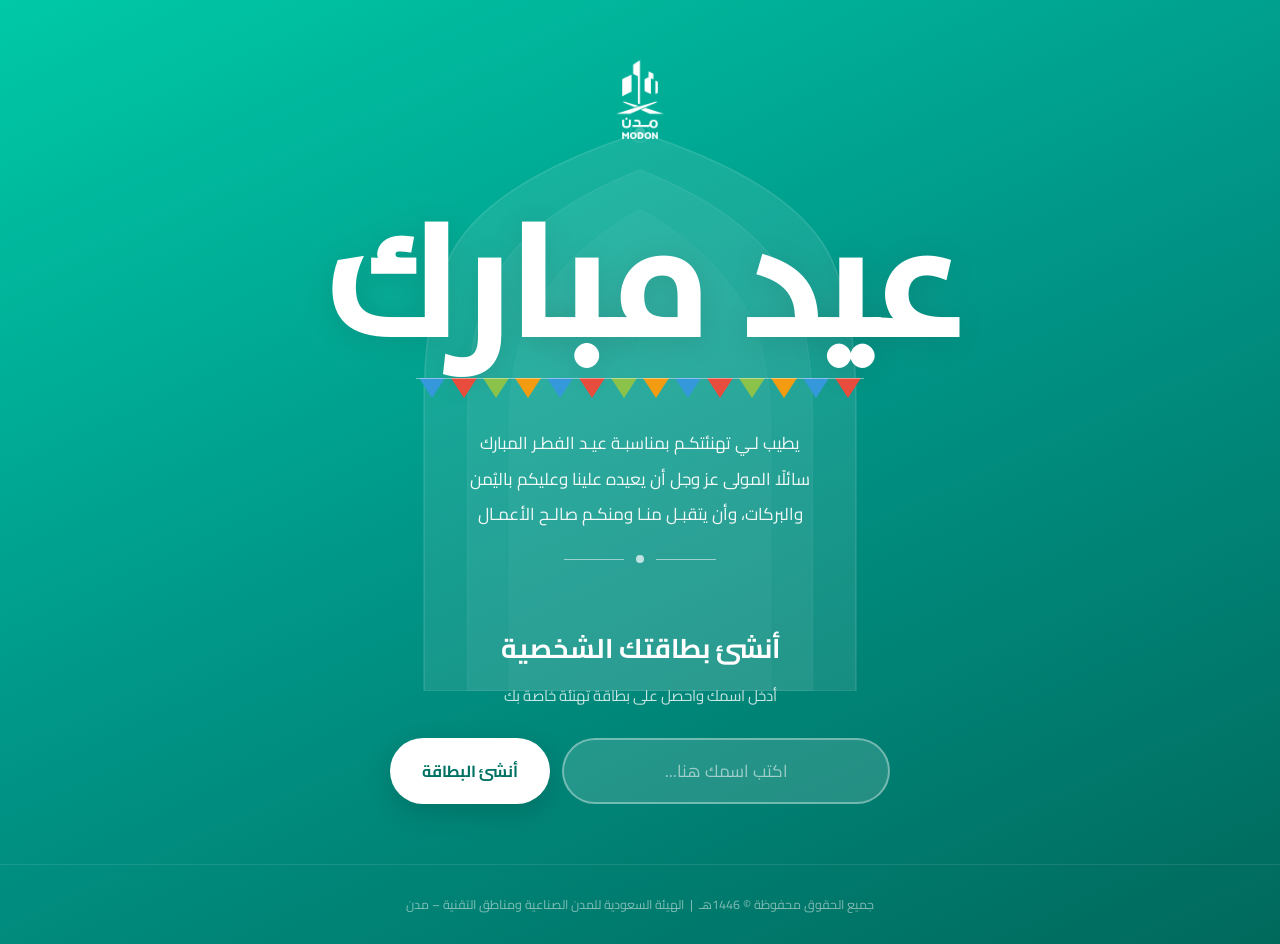
<file: index.html>
<!DOCTYPE html>
<html lang="ar" dir="rtl">
<head>
  <meta charset="UTF-8" />
  <meta name="viewport" content="width=device-width, initial-scale=1.0, maximum-scale=5.0" />
  <meta http-equiv="X-UA-Compatible" content="IE=edge" />

  <!-- ═══ Primary SEO ═══ -->
  <title>عيد الفطر المبارك 1446هـ | تهنئة مدن MODON</title>
  <meta name="title"       content="عيد الفطر المبارك 1446هـ | تهنئة مدن MODON" />
  <meta name="description" content="تهنئة الهيئة السعودية للمدن الصناعية ومناطق التقنية (مدن) بمناسبة عيد الفطر المبارك 1446هـ. أدخل اسمك واحصل على بطاقة تهنئة شخصية احترافية يمكنك مشاركتها مع الأهل والأصدقاء." />
  <meta name="keywords"    content="عيد الفطر المبارك, عيد مبارك 1446, تهنئة عيد الفطر, مدن, MODON, الهيئة السعودية للمدن الصناعية, بطاقة تهنئة شخصية" />
  <meta name="author"      content="مدن – MODON" />
  <meta name="robots"      content="index, follow" />
  <meta name="language"    content="Arabic" />
  <meta name="geo.region"  content="SA" />
  <meta name="theme-color" content="#00BFA5" />

  <!-- ═══ Open Graph ═══ -->
  <meta property="og:type"         content="website" />
  <meta property="og:url"          content="https://modon.gov.sa/eid-greeting/" />
  <meta property="og:title"        content="عيد الفطر المبارك 1446هـ | تهنئة مدن MODON" />
  <meta property="og:description"  content="تهنئة مدن بمناسبة عيد الفطر المبارك 1446هـ. أدخل اسمك واحصل على بطاقة تهنئة شخصية." />
  <meta property="og:image"        content="modon-fitr.png" />
  <meta property="og:image:alt"    content="بطاقة تهنئة عيد الفطر المبارك من مدن" />
  <meta property="og:locale"       content="ar_SA" />
  <meta property="og:site_name"    content="مدن – MODON" />

  <!-- ═══ Twitter Card ═══ -->
  <meta name="twitter:card"        content="summary_large_image" />
  <meta name="twitter:site"        content="@MODONSaudi" />
  <meta name="twitter:title"       content="عيد الفطر المبارك 1446هـ | تهنئة مدن MODON" />
  <meta name="twitter:description" content="تهنئة مدن بمناسبة عيد الفطر المبارك 1446هـ. أنشئ بطاقتك الشخصية." />
  <meta name="twitter:image"       content="modon-fitr.png" />

  <link rel="canonical" href="https://modon.gov.sa/eid-greeting/" />

  <!-- ═══ Structured Data ═══ -->
  <script type="application/ld+json">
  {
    "@context": "https://schema.org",
    "@type": "WebPage",
    "name": "عيد الفطر المبارك 1446هـ | تهنئة مدن MODON",
    "description": "تهنئة مدن بمناسبة عيد الفطر المبارك 1446هـ مع بطاقة تهنئة شخصية قابلة للتحميل",
    "url": "https://modon.gov.sa/eid-greeting/",
    "inLanguage": "ar",
    "publisher": {
      "@type": "Organization",
      "name": "الهيئة السعودية للمدن الصناعية ومناطق التقنية – مدن",
      "alternateName": "MODON",
      "url": "https://modon.gov.sa"
    }
  }
  </script>

  <!-- ═══ Fonts ═══ -->
  <link rel="preconnect" href="https://fonts.googleapis.com" />
  <link rel="preconnect" href="https://fonts.gstatic.com" crossorigin />
  <link href="https://fonts.googleapis.com/css2?family=Cairo:wght@300;400;600;700;900&display=swap" rel="stylesheet" />

  <style>
    @font-face {
      font-family: 'EidFont';
      src: url('font.otf') format('opentype');
      font-display: swap;
    }

    *, *::before, *::after { margin: 0; padding: 0; box-sizing: border-box; }

    :root {
      --teal:      #00C4A0;
      --teal-dark: #007264;
      --white:     #ffffff;
      --font-eid:  'EidFont', 'Cairo', serif;
      --font-body: 'Cairo', sans-serif;
    }

    html { scroll-behavior: smooth; overflow-x: hidden; }

    body {
      font-family: var(--font-body);
      background: linear-gradient(155deg, #00C9A7 0%, #009688 48%, #00695C 100%);
      min-height: 100vh;
      color: var(--white);
      overflow-x: hidden;
    }

    .sr-only {
      position: absolute; width: 1px; height: 1px;
      padding: 0; margin: -1px; overflow: hidden;
      clip: rect(0,0,0,0); white-space: nowrap; border: 0;
    }

    /* ════════════════════════
       PARTICLES
    ════════════════════════ */
    #particles {
      position: fixed;
      inset: 0;
      pointer-events: none;
      z-index: 0;
      overflow: hidden;
    }
    .pt {
      position: absolute;
      border-radius: 50%;
      background: rgba(255, 220, 80, 0.5);
      animation: ptRise var(--dur, 8s) linear var(--del, 0s) infinite;
      width:  var(--sz, 5px);
      height: var(--sz, 5px);
      left:   var(--x, 50%);
      bottom: -10px;
    }
    @keyframes ptRise {
      0%   { transform: translateY(0) translateX(0) scale(.6);                      opacity: 0; }
      8%   {                                                                          opacity: .8; }
      85%  {                                                                          opacity: .5; }
      100% { transform: translateY(-105vh) translateX(var(--dx, 20px)) scale(1.1);  opacity: 0; }
    }

    /* ════════════════════════
       HEADER
    ════════════════════════ */
    header {
      text-align: center;
      padding: 44px 24px 16px;
      position: relative;
      z-index: 2;
    }
    .logo-wrap { display: inline-block; }
    .logo {
      width: 110px;
      height: auto;
      filter: brightness(0) invert(1);
    }

    /* ════════════════════════
       HERO
    ════════════════════════ */
    .hero {
      text-align: center;
      position: relative;
      z-index: 1;
      padding: 10px 0 20px;
      display: flex;
      align-items: center;
      justify-content: center;
    }
    .hero-inner {
      position: relative;
      width: 100%;
      padding: 0 24px 16px;
    }

    /* Arch */
    .arch-bg {
      position: absolute;
      top: -65px;
      left: 50%;
      transform: translateX(-50%);
      width: min(480px, 90vw);
      pointer-events: none;
    }

    /* Calligraphy */
    .calligraphy {
      font-family: var(--font-eid);
      font-size: clamp(70px, 17vw, 155px);
      line-height: 1;
      color: #fff;
      text-shadow: 0 4px 30px rgba(0,0,0,.12), 0 0 60px rgba(255,255,255,.07);
      position: relative;
      z-index: 2;
      margin-top: 20px;
    }

    /* Bunting */
    .bunting {
      display: flex;
      flex-wrap: wrap;
      justify-content: center;
      align-items: flex-start;
      position: relative;
      z-index: 2;
      margin: 14px auto 0;
      max-width: 100%;
      width: fit-content;
    }
    .bunting::before {
      content: '';
      position: absolute;
      top: 0; left: 0; right: 0;
      height: 1px;
      background: rgba(255,255,255,.42);
    }
    .flag { width: 0; height: 0; margin: 0 3px; }
    .flag:nth-child(4n+1) { border-left:13px solid transparent; border-right:13px solid transparent; border-top:20px solid #e74c3c; }
    .flag:nth-child(4n+2) { border-left:13px solid transparent; border-right:13px solid transparent; border-top:20px solid #3498db; }
    .flag:nth-child(4n+3) { border-left:13px solid transparent; border-right:13px solid transparent; border-top:20px solid #f39c12; }
    .flag:nth-child(4n+4) { border-left:13px solid transparent; border-right:13px solid transparent; border-top:20px solid #8BC34A; }

    /* Blessing */
    .blessing {
      margin: 28px auto 0;
      font-size: clamp(13px, 2.8vw, 17px);
      line-height: 2.1;
      color: rgba(255,255,255,.93);
      max-width: 520px;
      position: relative;
      z-index: 2;
    }

    /* Divider */
    .divider {
      margin: 22px auto 0;
      display: flex;
      align-items: center;
      justify-content: center;
      gap: 12px;
      position: relative;
      z-index: 2;
    }
    .divider::before, .divider::after {
      content: '';
      display: block;
      width: 60px; height: 1px;
      background: rgba(255,255,255,.52);
    }
    .divider-inner {
      width: 8px; height: 8px;
      border-radius: 50%;
      background: rgba(255,255,255,.7);
    }

    /* ════════════════════════
       ENTRANCE ANIMATIONS
    ════════════════════════ */
    .anim-logo    { animation: aFadeDown  .9s  cubic-bezier(.22,1,.36,1) .2s  both; }
    .anim-arch    { animation: aFadeIn   1.2s  cubic-bezier(.22,1,.36,1) .4s  both; }
    .anim-bunting { animation: aScaleX    .7s  cubic-bezier(.22,1,.36,1) 1.0s both; }
    .anim-bless   { animation: aFadeUp    .9s  cubic-bezier(.22,1,.36,1) 1.1s both; }
    .anim-divider { animation: aFadeIn    .7s  cubic-bezier(.22,1,.36,1) 1.3s both; }
    .anim-gen     { animation: aFadeUp    .9s  cubic-bezier(.22,1,.36,1) 1.4s both; }

    .calligraphy  { animation: aFadeUp   1.4s  cubic-bezier(.22,1,.36,1) .5s both, glowPulse 3s ease-in-out 2s infinite; }

    @keyframes aFadeDown  { from { opacity:0; transform:translateY(-30px); } to { opacity:1; transform:translateY(0); } }
    @keyframes aFadeUp    { from { opacity:0; transform:translateY(50px);  } to { opacity:1; transform:translateY(0); } }
    @keyframes aFadeIn    { from { opacity:0; }                              to { opacity:1; } }
    @keyframes aScaleX    { from { opacity:0; transform:scaleX(0); }        to { opacity:1; transform:scaleX(1); } }
    @keyframes glowPulse  {
      0%,100% { text-shadow: 0 4px 30px rgba(0,0,0,.12), 0 0 40px rgba(255,255,255,.06); }
      50%     { text-shadow: 0 4px 40px rgba(0,0,0,.12), 0 0 80px rgba(255,255,255,.22); }
    }

    /* ════════════════════════
       GENERATOR
    ════════════════════════ */
    .generator {
      padding: 24px 24px 60px;
      text-align: center;
      position: relative;
      z-index: 2;
    }
    .gen-inner { max-width: 500px; margin: 0 auto; }
    .gen-inner h2 {
      font-size: clamp(20px, 4vw, 27px);
      font-weight: 700;
      margin-bottom: 8px;
    }
    .gen-inner p {
      font-size: 15px;
      color: rgba(255,255,255,.78);
      margin-bottom: 28px;
    }
    .input-group {
      display: flex;
      gap: 12px;
      flex-wrap: wrap;
      justify-content: center;
    }
    .name-input {
      flex: 1;
      min-width: 200px;
      padding: 15px 22px;
      border-radius: 50px;
      border: 2px solid rgba(255,255,255,.36);
      background: rgba(255,255,255,.14);
      backdrop-filter: blur(12px);
      color: #fff;
      font-family: var(--font-body);
      font-size: 17px;
      text-align: center;
      outline: none;
      transition: border-color .3s, background .3s, box-shadow .3s;
    }
    .name-input::placeholder { color: rgba(255,255,255,.55); }
    .name-input:focus {
      border-color: rgba(255,255,255,.75);
      background: rgba(255,255,255,.22);
      box-shadow: 0 0 0 4px rgba(255,255,255,.1);
    }
    .btn-generate {
      padding: 15px 32px;
      border-radius: 50px;
      border: none;
      background: #fff;
      color: var(--teal-dark);
      font-family: var(--font-body);
      font-size: 16px;
      font-weight: 700;
      cursor: pointer;
      white-space: nowrap;
      box-shadow: 0 8px 28px rgba(0,0,0,.16);
      transition: transform .3s cubic-bezier(.34,1.56,.64,1), box-shadow .3s;
    }
    .btn-generate:hover  { transform: translateY(-3px) scale(1.03); box-shadow: 0 14px 38px rgba(0,0,0,.22); }
    .btn-generate:active { transform: translateY(0) scale(.97); }

    /* ════════════════════════
       MODAL
    ════════════════════════ */
    #card-modal {
      position: fixed;
      inset: 0;
      z-index: 100;
      display: flex;
      align-items: center;
      justify-content: center;
      padding: 16px;
      visibility: hidden;
      pointer-events: none;
    }
    #card-modal.open {
      visibility: visible;
      pointer-events: auto;
    }

    .modal-backdrop {
      position: absolute;
      inset: 0;
      background: rgba(0, 40, 35, 0.72);
      backdrop-filter: blur(8px);
      -webkit-backdrop-filter: blur(8px);
    }

    .modal-box {
      position: relative;
      z-index: 1;
      display: flex;
      flex-direction: column;
      align-items: center;
      gap: 18px;
      max-height: 100dvh;
      overflow-y: auto;
      padding: 8px 0 20px;
    }

    /* Close button — fixed outside the card */
    .modal-close {
      position: fixed;
      top: 18px;
      left: 18px;
      width: 44px; height: 44px;
      border-radius: 50%;
      border: none;
      background: rgba(255,255,255,.18);
      backdrop-filter: blur(8px);
      -webkit-backdrop-filter: blur(8px);
      color: #fff;
      font-size: 22px;
      line-height: 1;
      cursor: pointer;
      display: flex;
      align-items: center;
      justify-content: center;
      transition: background .25s, transform .25s;
      z-index: 101;
    }
    .modal-close:hover { background: rgba(255,255,255,.32); transform: scale(1.1); }

    .card-frame {
      border-radius: 20px;
      overflow: hidden;
      box-shadow: 0 32px 80px rgba(0,0,0,.5), 0 0 0 1px rgba(255,255,255,.12);
      display: inline-block;
    }

    /* ─── THE CARD ─── */
    #greeting-card {
      width: min(420px, 86vw);
      aspect-ratio: 826 / 1102;
      background-image: url('modon-fitr.png');
      background-size: cover;
      background-position: center top;
      position: relative;
      overflow: hidden;
      display: block;
    }

    /* Name overlay — mirrors canvas: 7.5% of card width, centered */
    .card-name-overlay {
      position: absolute;
      left: 50%;
      transform: translateX(-50%);
      text-align: center;
      white-space: nowrap;
      width: 90%;
    }
    .card-name {
      font-family: var(--font-body);
      /* 7.5% of card width — card is min(420px,86vw), so font = 7.5% of that */
      font-size: calc(min(420px, 86vw) * 0.075);
      font-weight: 700;
      color: #fff;
      line-height: 1;
    }

    /* ─── Download button ─── */
    .btn-download {
      display: inline-flex;
      align-items: center;
      gap: 10px;
      padding: 14px 30px;
      border-radius: 50px;
      border: 2px solid rgba(255,255,255,.4);
      background: rgba(255,255,255,.1);
      backdrop-filter: blur(12px);
      color: #fff;
      font-family: var(--font-body);
      font-size: 15px;
      font-weight: 600;
      cursor: pointer;
      transition: background .3s, border-color .3s, transform .3s;
    }
    .btn-download:hover {
      background: rgba(255,255,255,.2);
      border-color: rgba(255,255,255,.75);
      transform: translateY(-3px);
    }
    .btn-download svg { width: 18px; height: 18px; flex-shrink: 0; }

    /* ════════════════════════
       FOOTER
    ════════════════════════ */
    footer {
      text-align: center;
      padding: 28px 24px;
      position: relative; z-index: 2;
      color: rgba(255,255,255,.5);
      font-size: 12.5px;
      border-top: 1px solid rgba(255,255,255,.1);
    }

    /* ─── Responsive ─── */
    @media (max-width: 480px) {
      .calligraphy { font-size: 66px; }
    }
  </style>
</head>
<body>

<div id="particles" aria-hidden="true"></div>

<!-- HEADER -->
<header role="banner">
  <a href="https://modon.gov.sa" target="_blank" rel="noopener noreferrer"
     aria-label="الموقع الرسمي لمدن MODON" class="logo-wrap anim-logo">
    <img src="Modon-01.png" alt="شعار مدن – MODON" class="logo" width="110" height="110" />
  </a>
</header>

<main role="main">

  <!-- HERO -->
  <section id="hero" class="hero" aria-label="تهنئة عيد الفطر المبارك">
    <div class="hero-inner">

      <!-- Arch SVG -->
      <svg class="arch-bg anim-arch" viewBox="0 0 440 520" fill="none" aria-hidden="true">
        <path d="M 22 520 L 22 255 Q 22 175 44 125 Q 75 55 220 8 Q 365 55 396 125 Q 418 175 418 255 L 418 520 Z"
              fill="rgba(255,255,255,.09)" stroke="rgba(255,255,255,.13)" stroke-width="1.4"/>
        <path d="M 62 520 L 62 265 Q 62 195 82 150 Q 112 85 220 42 Q 328 85 358 150 Q 378 195 378 265 L 378 520 Z"
              fill="rgba(255,255,255,.055)" stroke="rgba(255,255,255,.08)" stroke-width="1"/>
        <path d="M 100 520 L 100 278 Q 100 218 118 178 Q 148 118 220 78 Q 292 118 322 178 Q 340 218 340 278 L 340 520 Z"
              fill="rgba(255,255,255,.03)" stroke="rgba(255,255,255,.05)" stroke-width=".6"/>
        <circle cx="220" cy="8" r="5" fill="rgba(255,255,255,.22)"/>
        <circle cx="220" cy="8" r="9" fill="none" stroke="rgba(255,255,255,.12)" stroke-width="1"/>
      </svg>

      <h1 class="calligraphy" lang="ar">عيد مبارك</h1>

      <div class="bunting anim-bunting" aria-hidden="true" role="presentation">
        <div class="flag"></div><div class="flag"></div><div class="flag"></div>
        <div class="flag"></div><div class="flag"></div><div class="flag"></div>
        <div class="flag"></div><div class="flag"></div><div class="flag"></div>
        <div class="flag"></div><div class="flag"></div><div class="flag"></div>
        <div class="flag"></div><div class="flag"></div>
      </div>

      <p class="blessing anim-bless" lang="ar">
        يطيب لـي تهنئتكـم بمناسبـة عيـد الفطـر المبارك<br />
        سائلًا المولى عز وجل أن يعيده علينا وعليكم باليُمن<br />
        والبركات، وأن يتقبـل منـا ومنكـم صالـح الأعمـال
      </p>

      <div class="divider anim-divider" aria-hidden="true">
        <div class="divider-inner"></div>
      </div>
    </div>
  </section>

  <!-- GENERATOR -->
  <section id="generator" class="generator" aria-label="أنشئ بطاقتك الشخصية">
    <div class="gen-inner anim-gen">
      <h2>أنشئ بطاقتك الشخصية</h2>
      <p>أدخل اسمك واحصل على بطاقة تهنئة خاصة بك</p>
      <div class="input-group" role="form" aria-label="نموذج بطاقة التهنئة">
        <label for="name-field" class="sr-only">اسمك الكريم</label>
        <input
          type="text"
          id="name-field"
          class="name-input"
          placeholder="اكتب اسمك هنا..."
          maxlength="40"
          autocomplete="given-name"
          aria-label="أدخل اسمك الكريم"
        />
        <button class="btn-generate" id="btn-generate" type="button">
          أنشئ البطاقة
        </button>
      </div>
    </div>
  </section>

</main>

<!-- CARD MODAL -->
<div id="card-modal" role="dialog" aria-modal="true" aria-label="بطاقة التهنئة الشخصية">
  <div class="modal-backdrop" id="modal-backdrop"></div>
  <button class="modal-close" id="modal-close" aria-label="إغلاق">&#x2715;</button>
  <div class="modal-box">

    <div class="card-frame">
      <article id="greeting-card"
               role="img"
               aria-label="بطاقة تهنئة عيد الفطر المبارك من مدن">
        <div class="card-name-overlay">
          <div class="card-name" id="card-name-display" lang="ar">اسمك هنا</div>
        </div>
      </article>
    </div>

    <button class="btn-download" id="btn-download" type="button"
            aria-label="تحميل بطاقة التهنئة كصورة PNG">
      <svg xmlns="http://www.w3.org/2000/svg" viewBox="0 0 24 24" fill="none"
           stroke="currentColor" stroke-width="2" aria-hidden="true">
        <path d="M21 15v4a2 2 0 0 1-2 2H5a2 2 0 0 1-2-2v-4"/>
        <polyline points="7 10 12 15 17 10"/>
        <line x1="12" y1="15" x2="12" y2="3"/>
      </svg>
      تحميل البطاقة
    </button>
  </div>
</div>

<footer role="contentinfo">
  <p lang="ar">جميع الحقوق محفوظة &copy; 1446هـ &nbsp;|&nbsp; الهيئة السعودية للمدن الصناعية ومناطق التقنية – مدن</p>
</footer>

<script src="https://cdnjs.cloudflare.com/ajax/libs/gsap/3.12.5/gsap.min.js"></script>

<script>
/* ── Particles ── */
(function () {
  var wrap = document.getElementById('particles');
  for (var i = 0; i < 18; i++) {
    var d = document.createElement('div');
    d.className = 'pt';
    d.style.cssText =
      '--sz:'  + (Math.random() * 5 + 2).toFixed(1)  + 'px;' +
      '--dur:' + (Math.random() * 9 + 6).toFixed(1)  + 's;'  +
      '--del:-'+ (Math.random() * 10).toFixed(1)      + 's;'  +
      '--x:'   + (Math.random() * 100).toFixed(1)     + '%;'  +
      '--dx:'  + ((Math.random() - 0.5) * 80).toFixed(0) + 'px;';
    wrap.appendChild(d);
  }
})();


/* ── Modal helpers ── */
var modal = document.getElementById('card-modal');

function openModal() {
  modal.classList.add('open');
  document.body.style.overflow = 'hidden';
  modal.querySelector('.modal-close').focus();

  if (window.gsap) {
    gsap.fromTo('.modal-backdrop',
      { opacity: 0 },
      { opacity: 1, duration: .35, ease: 'power2.out' }
    );
    gsap.fromTo('.modal-box',
      { opacity: 0, scale: .82, y: 40 },
      { opacity: 1, scale: 1,   y: 0, duration: .55, ease: 'back.out(1.5)', delay: .05 }
    );
    gsap.from('.btn-download', {
      opacity: 0, y: 18, duration: .45, ease: 'power2.out', delay: .35
    });
  }
}

function closeModal() {
  if (window.gsap) {
    gsap.to('.modal-box',      { opacity: 0, scale: .9, y: 30, duration: .3, ease: 'power2.in' });
    gsap.to('.modal-backdrop', { opacity: 0, duration: .3, ease: 'power2.in',
      onComplete: function () {
        modal.classList.remove('open');
        document.body.style.overflow = '';
      }
    });
  } else {
    modal.classList.remove('open');
    document.body.style.overflow = '';
  }
}

document.getElementById('modal-close').addEventListener('click', closeModal);
document.getElementById('modal-backdrop').addEventListener('click', closeModal);
document.addEventListener('keydown', function (e) {
  if (e.key === 'Escape' && modal.classList.contains('open')) closeModal();
});


/* ── Card Generator ── */
function generateCard() {
  var input = document.getElementById('name-field');
  var name  = input.value.trim();

  if (!name) {
    if (window.gsap) {
      gsap.to(input, {
        x: -9, duration: .07, yoyo: true, repeat: 6,
        ease: 'power1.inOut',
        onComplete: function () { gsap.set(input, { x: 0 }); }
      });
    } else {
      input.style.borderColor = 'rgba(255,100,100,.8)';
      setTimeout(function () { input.style.borderColor = ''; }, 600);
    }
    input.focus();
    return;
  }

  document.getElementById('card-name-display').textContent = name;
  document.getElementById('greeting-card')
    .setAttribute('aria-label', 'بطاقة تهنئة عيد الفطر المبارك باسم ' + name + ' من مدن');

  if (modal.classList.contains('open')) {
    if (window.gsap) {
      gsap.fromTo('#card-name-display',
        { scale: 1.35, opacity: 0 },
        { scale: 1,    opacity: 1, duration: .5, ease: 'back.out(1.7)' }
      );
    }
  } else {
    openModal();
  }
}

document.getElementById('btn-generate')
  .addEventListener('click', generateCard);
document.getElementById('name-field')
  .addEventListener('keydown', function (e) { if (e.key === 'Enter') generateCard(); });


/* ════════════════════════════════════════
   NAME POSITION CONFIG
   Edit these two values to move the name.
   NAME_X : 0–100  (% from left, 50 = center)
   NAME_Y : 0–100  (% from top)
════════════════════════════════════════ */
var NAME_X = 50;
var NAME_Y = 80;

/* Apply to CSS overlay — translateY(-50%) so anchor = vertical middle, matching canvas textBaseline:middle */
(function () {
  var overlay = document.querySelector('.card-name-overlay');
  overlay.style.top       = NAME_Y + '%';
  overlay.style.left      = NAME_X + '%';
  overlay.style.transform = 'translate(-50%, -50%)';
})();


/* ════════════════════════════════════════
   DOWNLOAD — Canvas 2D
════════════════════════════════════════ */
document.getElementById('btn-download').addEventListener('click', function () {
  var btn  = this;
  var name = document.getElementById('card-name-display').textContent.trim();

  if (!name || name === 'اسمك هنا') {
    document.getElementById('name-field').focus();
    return;
  }

  var svg = btn.querySelector('svg');
  if (svg) svg.style.display = 'none';
  btn.childNodes[btn.childNodes.length - 1].textContent = ' جاري التحميل...';
  btn.disabled = true;

  function resetBtn() {
    btn.disabled = false;
    if (svg) svg.style.display = '';
    btn.childNodes[btn.childNodes.length - 1].textContent = ' تحميل البطاقة';
  }

  function drawAndSave(blobUrl) {
    var img = new Image();
    img.onload = function () {
      try {
        var W = img.naturalWidth;
        var H = img.naturalHeight;
        var canvas = document.createElement('canvas');
        canvas.width  = W;
        canvas.height = H;
        var ctx = canvas.getContext('2d');
        ctx.drawImage(img, 0, 0, W, H);

        var nameX    = W * (NAME_X / 100);
        var nameY    = H * (NAME_Y / 100);
        var fontSize = Math.round(W * 0.075);

        ctx.save();
        ctx.textAlign    = 'center';
        ctx.textBaseline = 'middle';
        ctx.direction    = 'rtl';
        ctx.font         = 'bold ' + fontSize + 'px Cairo, sans-serif';
        ctx.fillStyle = '#ffffff';
        ctx.fillText(name, nameX, nameY);
        ctx.restore();

        canvas.toBlob(function (blob) {
          if (blobUrl) URL.revokeObjectURL(blobUrl);
          var dlUrl = URL.createObjectURL(blob);
          var link  = document.createElement('a');
          link.download = 'تهنئة_عيد_الفطر_' + name.replace(/\s+/g, '_') + '.png';
          link.href = dlUrl;
          link.style.display = 'none';
          document.body.appendChild(link);
          link.click();
          document.body.removeChild(link);
          setTimeout(function () { URL.revokeObjectURL(dlUrl); }, 1000);
          resetBtn();
        }, 'image/png');

      } catch (e) {
        if (blobUrl) URL.revokeObjectURL(blobUrl);
        resetBtn();
        alert('حدث خطأ أثناء إنشاء الصورة');
      }
    };
    img.onerror = function () {
      if (blobUrl) URL.revokeObjectURL(blobUrl);
      resetBtn();
      alert('تعذّر تحميل صورة الكارت');
    };
    img.src = blobUrl || 'modon-fitr.png';
  }

  /* Load image via fetch → blob URL to avoid canvas taint */
  if (window.fetch) {
    fetch('modon-fitr.png')
      .then(function (r) {
        if (!r.ok) throw new Error('fetch failed');
        return r.blob();
      })
      .then(function (blob) {
        drawAndSave(URL.createObjectURL(blob));
      })
      .catch(function () {
        drawAndSave(null); /* fallback to direct src */
      });
  } else {
    drawAndSave(null);
  }
});
</script>
</body>
</html>
</file>
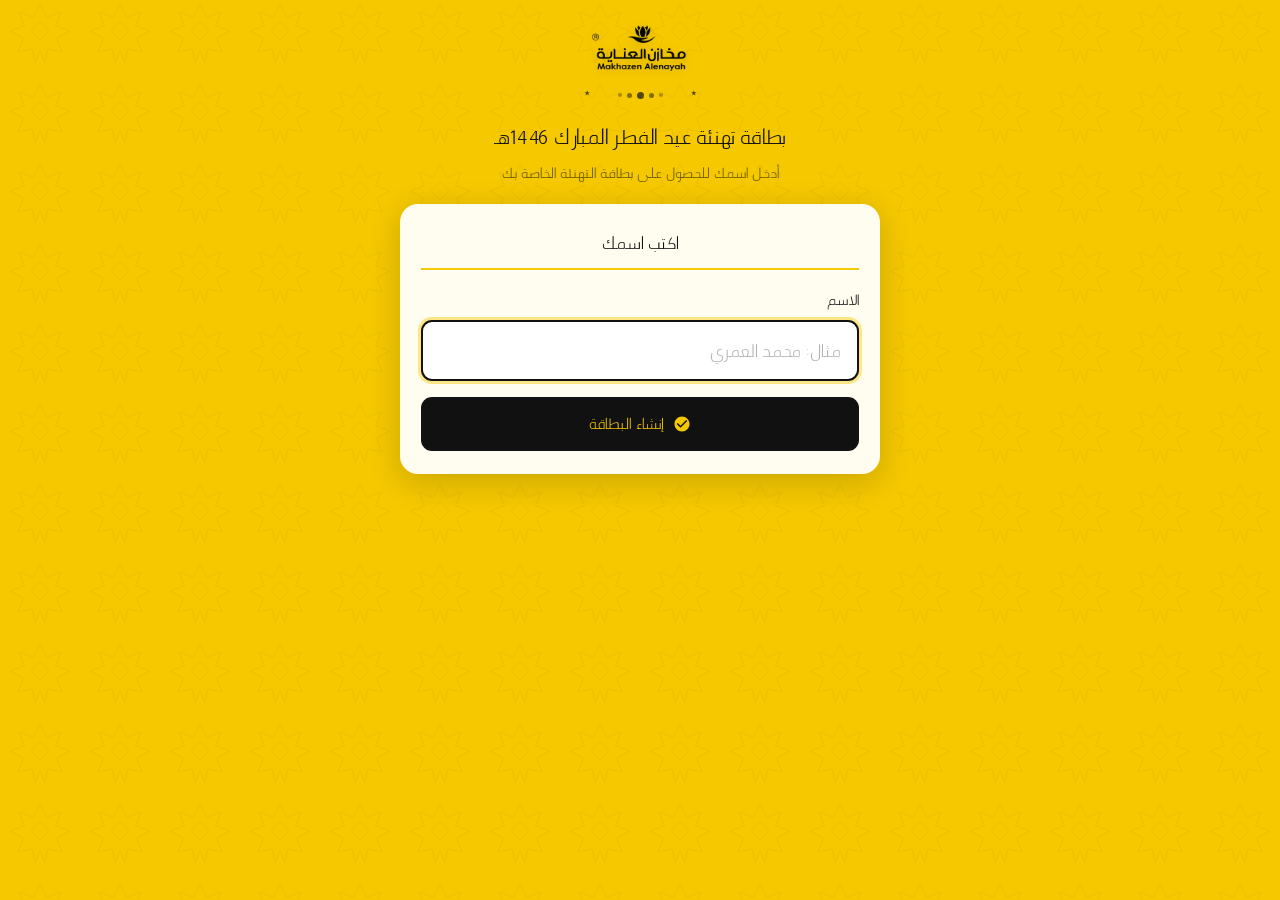
<file: makhazen/index.html>
<!DOCTYPE html>
<html lang="ar" dir="rtl">
<head>
<meta charset="UTF-8">
<meta name="viewport" content="width=device-width, initial-scale=1.0">
<title>مخازن العناية - بطاقة تهنئة عيد الفطر</title>
<style>
/* ══════════════════════════════════
   مخازن العناية  |  #F5C800  #111111
   ══════════════════════════════════ */
@font-face {
    font-family: 'PNU';
    src: url('ArbFONTS-PNU-Light.ttf') format('truetype');
    font-weight: 300 700;
    font-display: swap;
}

*, *::before, *::after { box-sizing: border-box; margin: 0; padding: 0; }

html, body {
    height: 100%;
}

body {
    font-family: 'PNU', 'Cairo', sans-serif;
    background: #F5C800;
    color: #111;
    display: flex;
    flex-direction: column;
    align-items: center;
    min-height: 100%;
    padding: 1.4rem 1rem 1.6rem;
}

/* ── geometric tile pattern ── */
body::before {
    content: '';
    position: fixed;
    inset: 0;
    pointer-events: none;
    z-index: 0;
    opacity: 0.05;
    background-image: url("data:image/svg+xml,%3Csvg xmlns='http://www.w3.org/2000/svg' width='80' height='80'%3E%3Cg fill='none' stroke='%23111' stroke-width='0.9'%3E%3Cpolygon points='40,4 47,17 61,12 56,26 70,31 57,38 62,52 48,49 45,63 40,51 35,63 32,49 18,52 23,38 10,31 24,26 19,12 33,17'/%3E%3Cpolygon points='40,22 49,31 40,40 31,31'/%3E%3C/g%3E%3C/svg%3E");
    background-size: 80px 80px;
}

/* ── wrapper ── */
.wrap {
    position: relative;
    z-index: 1;
    width: 100%;
    max-width: 480px;
    display: flex;
    flex-direction: column;
    align-items: center;
    gap: 1.1rem;
}

/* ══ HEADER ══ */
.header {
    text-align: center;
    animation: fadeDown .8s cubic-bezier(.22,1,.36,1) both;
}

.logo {
    width: 110px;
    height: auto;
    display: block;
    margin: 0 auto .65rem;
    filter: drop-shadow(0 2px 5px rgba(0,0,0,.12));
}

/* ── crescent + dots decoration ── */
.deco {
    display: flex;
    align-items: center;
    justify-content: center;
    gap: 12px;
    margin-bottom: .55rem;
    opacity: .7;
}

.deco svg {
    width: 24px;
    height: 24px;
    color: #111;
    flex-shrink: 0;
    animation: floatUp 4s ease-in-out infinite;
}
.deco svg:last-child {
    transform: scaleX(-1);
    animation: floatUpFlip 4s ease-in-out .6s infinite;
}

.deco-dots {
    display: flex;
    align-items: center;
    gap: 5px;
}
.deco-dots span {
    display: block;
    border-radius: 50%;
    background: #111;
}
.deco-dots span:nth-child(1),
.deco-dots span:nth-child(5) { width:4px; height:4px; opacity:.45; }
.deco-dots span:nth-child(2),
.deco-dots span:nth-child(4) { width:5px; height:5px; opacity:.7; }
.deco-dots span:nth-child(3) { width:7px; height:7px; opacity:1; }

.title {
    font-size: 1.4rem;
    font-weight: 700;
    color: #111;
    letter-spacing: -.3px;
    margin-bottom: .2rem;
}

.subtitle {
    font-size: .95rem;
    color: rgba(17,17,17,.6);
}

/* ══ CARD ══ */
.card {
    width: 100%;
    background: #FFFDF0;
    border-radius: 18px;
    padding: 1.4rem 1.3rem;
    box-shadow: 0 8px 32px rgba(17,17,17,.18);
    animation: scaleIn .7s cubic-bezier(.22,1,.36,1) .3s both;
}

/* ── step switch ── */
.step { display: none; }
.step.active {
    display: block;
    animation: fadeUp .35s ease both;
}

.step-title {
    font-size: 1.15rem;
    font-weight: 700;
    color: #111;
    padding-bottom: .55rem;
    margin-bottom: 1rem;
    border-bottom: 2.5px solid #F5C800;
    text-align: center;
}

/* ── input ── */
.field { margin-bottom: 1rem; }
.field label {
    display: block;
    font-size: .95rem;
    font-weight: 600;
    margin-bottom: .4rem;
}
.field input {
    width: 100%;
    padding: .75rem 1rem;
    font-size: 1.15rem;
    font-family: 'PNU', 'Cairo', sans-serif;
    font-weight: 600;
    text-align: right;
    background: #fff;
    border: 2px solid #D4A900;
    border-radius: 11px;
    color: #111;
    outline: none;
    transition: border-color .25s, box-shadow .25s;
}
.field input::placeholder { color: rgba(17,17,17,.32); }
.field input:focus {
    border-color: #111;
    box-shadow: 0 0 0 3px rgba(245,200,0,.45);
}

/* ── buttons ── */
.btn {
    width: 100%;
    display: inline-flex;
    align-items: center;
    justify-content: center;
    gap: .55rem;
    padding: .8rem 1.4rem;
    font-size: 1rem;
    font-weight: 700;
    font-family: 'PNU', 'Cairo', sans-serif;
    border: none;
    border-radius: 11px;
    cursor: pointer;
    transition: transform .25s, box-shadow .25s, background .25s;
}
.btn + .btn { margin-top: .6rem; }

.btn-black {
    background: #111;
    color: #F5C800;
}
.btn-black:hover {
    transform: translateY(-2px);
    box-shadow: 0 6px 18px rgba(17,17,17,.3);
}
.btn-black:disabled { opacity: .5; cursor: not-allowed; transform: none; }

.btn-outline {
    background: transparent;
    color: #111;
    border: 2px solid #D4A900;
}
.btn-outline:hover {
    background: rgba(245,200,0,.25);
    transform: translateY(-2px);
}

/* ── result ── */
.canvas-wrap {
    background: rgba(17,17,17,.06);
    border-radius: 14px;
    padding: .65rem;
    margin-bottom: 1rem;
    text-align: center;
}
#result-canvas {
    max-width: 100%;
    max-height: 60vh;
    width: auto;
    height: auto;
    display: block;
    border-radius: 10px;
    box-shadow: 0 6px 24px rgba(17,17,17,.18);
    margin: 0 auto;
    animation: scaleIn .5s cubic-bezier(.22,1,.36,1) both;
}

.btn-row {
    display: flex;
    gap: .7rem;
}
.btn-row .btn { flex: 1; }

/* ══ KEYFRAMES ══ */
@keyframes fadeDown {
    from { opacity:0; transform:translateY(-22px); }
    to   { opacity:1; transform:translateY(0); }
}
@keyframes fadeUp {
    from { opacity:0; transform:translateY(18px); }
    to   { opacity:1; transform:translateY(0); }
}
@keyframes scaleIn {
    from { opacity:0; transform:scale(.93); }
    to   { opacity:1; transform:scale(1); }
}
@keyframes floatUp {
    0%,100% { transform:translateY(0); }
    50%      { transform:translateY(-5px); }
}
@keyframes floatUpFlip {
    0%,100% { transform:scaleX(-1) translateY(0); }
    50%      { transform:scaleX(-1) translateY(-5px); }
}

@media (max-width:400px) {
    .title { font-size:1.15rem; }
    .logo  { width:90px; }
    .card  { padding:1rem; }
    .btn-row { flex-direction:column; }
}
</style>
</head>
<body>

<div class="wrap">

    <!-- ══ HEADER ══ -->
    <header class="header">
        <img src="logob.webp" class="logo" alt="مخازن العناية">

        <div class="deco" aria-hidden="true">
            <!-- crescent moon -->
            <svg viewBox="0 0 60 60" xmlns="http://www.w3.org/2000/svg" fill="currentColor">
                <path d="M38 10 A20 20 0 1 0 38 50 A14 14 0 1 1 38 10Z"/>
                <polygon points="47,18 48.5,23 53.5,23 49.5,26 51,31 47,28 43,31 44.5,26 40.5,23 45.5,23"/>
            </svg>

            <div class="deco-dots">
                <span></span><span></span><span></span><span></span><span></span>
            </div>

            <!-- crescent flipped via CSS -->
            <svg viewBox="0 0 60 60" xmlns="http://www.w3.org/2000/svg" fill="currentColor">
                <path d="M38 10 A20 20 0 1 0 38 50 A14 14 0 1 1 38 10Z"/>
                <polygon points="47,18 48.5,23 53.5,23 49.5,26 51,31 47,28 43,31 44.5,26 40.5,23 45.5,23"/>
            </svg>
        </div>

        <h1 class="title">بطاقة تهنئة عيد الفطر المبارك 1446هـ</h1>
        <p class="subtitle">أدخل اسمك للحصول على بطاقة التهنئة الخاصة بك</p>
    </header>

    <!-- ══ CARD ══ -->
    <div class="card">

        <!-- Step 1 -->
        <div class="step active" id="step1">
            <h2 class="step-title">اكتب اسمك</h2>

            <div class="field">
                <label for="name-input">الاسم</label>
                <input
                    id="name-input"
                    type="text"
                    placeholder="مثال: محمد العمري"
                    autocomplete="off"
                    dir="rtl"
                    autofocus
                >
            </div>

            <button class="btn btn-black" onclick="generateCard()">
                <svg width="18" height="18" viewBox="0 0 24 24" fill="currentColor">
                    <path d="M12 2C6.48 2 2 6.48 2 12s4.48 10 10 10 10-4.48 10-10S17.52 2 12 2zm-2 15l-5-5 1.41-1.41L10 14.17l7.59-7.59L19 8l-9 9z"/>
                </svg>
                إنشاء البطاقة
            </button>
        </div>

        <!-- Step 2 -->
        <div class="step" id="step2">
            <h2 class="step-title">بطاقتك جاهزة!</h2>

            <div class="canvas-wrap">
                <canvas id="result-canvas"></canvas>
            </div>

            <div class="btn-row">
                <button class="btn btn-outline" onclick="goBack()">
                    <svg width="18" height="18" viewBox="0 0 24 24" fill="currentColor">
                        <path d="M20 11H7.83l5.59-5.59L12 4l-8 8 8 8 1.41-1.41L7.83 13H20v-2z"/>
                    </svg>
                    رجوع
                </button>
                <button class="btn btn-black" onclick="downloadCard()">
                    <svg width="18" height="18" viewBox="0 0 24 24" fill="currentColor">
                        <path d="M19 12v7H5v-7H3v7c0 1.1.9 2 2 2h14c1.1 0 2-.9 2-2v-7h-2zm-6 .67l2.59-2.58L17 11.5l-5 5-5-5 1.41-1.41L11 12.67V3h2z"/>
                    </svg>
                    تحميل البطاقة
                </button>
            </div>
        </div>

    </div>
</div>

<!-- Hidden card image -->
<img id="card-img" src="cardeid.webp" alt="" crossorigin="anonymous" style="display:none">

<script>
/* ═══════════════════════════════════════════════════
   📐 fontScale : حجم الخط نسبة من ارتفاع الصورة
   📍 nameX/Y   : موضع الاسم  (0 = حافة ، 0.5 = وسط)
   🎨 fontColor : لون الخط
   ═══════════════════════════════════════════════════ */
const CARD = {
    imgId:     'card-img',
    fontScale: 0.055,
    nameX:     0.5,
    nameY:     0.61,
    fontColor: '#111111',
};

function generateCard() {
    const name = document.getElementById('name-input').value.trim();
    if (!name) {
        const inp = document.getElementById('name-input');
        inp.focus();
        inp.style.borderColor = '#c0392b';
        setTimeout(() => { inp.style.borderColor = ''; }, 2000);
        return;
    }

    const btn = document.querySelector('#step1 .btn');
    btn.disabled = true;
    btn.textContent = 'جاري الإنشاء…';

    const img    = document.getElementById(CARD.imgId);
    const canvas = document.getElementById('result-canvas');
    const ctx    = canvas.getContext('2d');

    const done = () => {
        btn.disabled  = false;
        btn.innerHTML = `<svg width="18" height="18" viewBox="0 0 24 24" fill="currentColor"><path d="M12 2C6.48 2 2 6.48 2 12s4.48 10 10 10 10-4.48 10-10S17.52 2 12 2zm-2 15l-5-5 1.41-1.41L10 14.17l7.59-7.59L19 8l-9 9z"/></svg> إنشاء البطاقة`;
    };

    const render = () => {
        canvas.width  = img.naturalWidth;
        canvas.height = img.naturalHeight;
        if (!canvas.width) { done(); return; }

        ctx.drawImage(img, 0, 0);

        const baseFs   = Math.floor(canvas.height * CARD.fontScale);
        const fontSpec = `700 ${baseFs}px PNU, Cairo, sans-serif`;

        const paint = () => {
            const maxW = canvas.width * 0.70;
            let fs = baseFs;
            ctx.font         = `700 ${fs}px PNU, Cairo, sans-serif`;
            ctx.textAlign    = 'center';
            ctx.textBaseline = 'middle';
            while (fs > 12 && ctx.measureText(name).width > maxW) {
                fs -= 2;
                ctx.font = `700 ${fs}px PNU, Cairo, sans-serif`;
            }
            ctx.fillStyle = CARD.fontColor;
            ctx.fillText(name, canvas.width * CARD.nameX, canvas.height * CARD.nameY);

            done();
            document.getElementById('step1').classList.remove('active');
            document.getElementById('step2').classList.add('active');
        };

        (document.fonts ? document.fonts.load(fontSpec) : Promise.resolve())
            .then(paint).catch(paint);
    };

    if (img.complete && img.naturalWidth > 0) {
        render();
    } else {
        img.onload  = render;
        img.onerror = () => { done(); alert('تعذّر تحميل صورة البطاقة.'); };
    }
}

function downloadCard() {
    const canvas = document.getElementById('result-canvas');
    const name   = document.getElementById('name-input').value.trim();
    canvas.toBlob(blob => {
        if (!blob) return;
        const a = document.createElement('a');
        a.href     = URL.createObjectURL(blob);
        a.download = `تهنئة_عيد_الفطر_${name || 'مخازن'}.jpg`;
        a.click();
        URL.revokeObjectURL(a.href);
    }, 'image/jpeg', 0.95);
}

function goBack() {
    document.getElementById('step2').classList.remove('active');
    document.getElementById('step1').classList.add('active');
}

document.getElementById('name-input').addEventListener('keypress', e => {
    if (e.key === 'Enter') generateCard();
});
</script>
</body>
</html>
</file>
